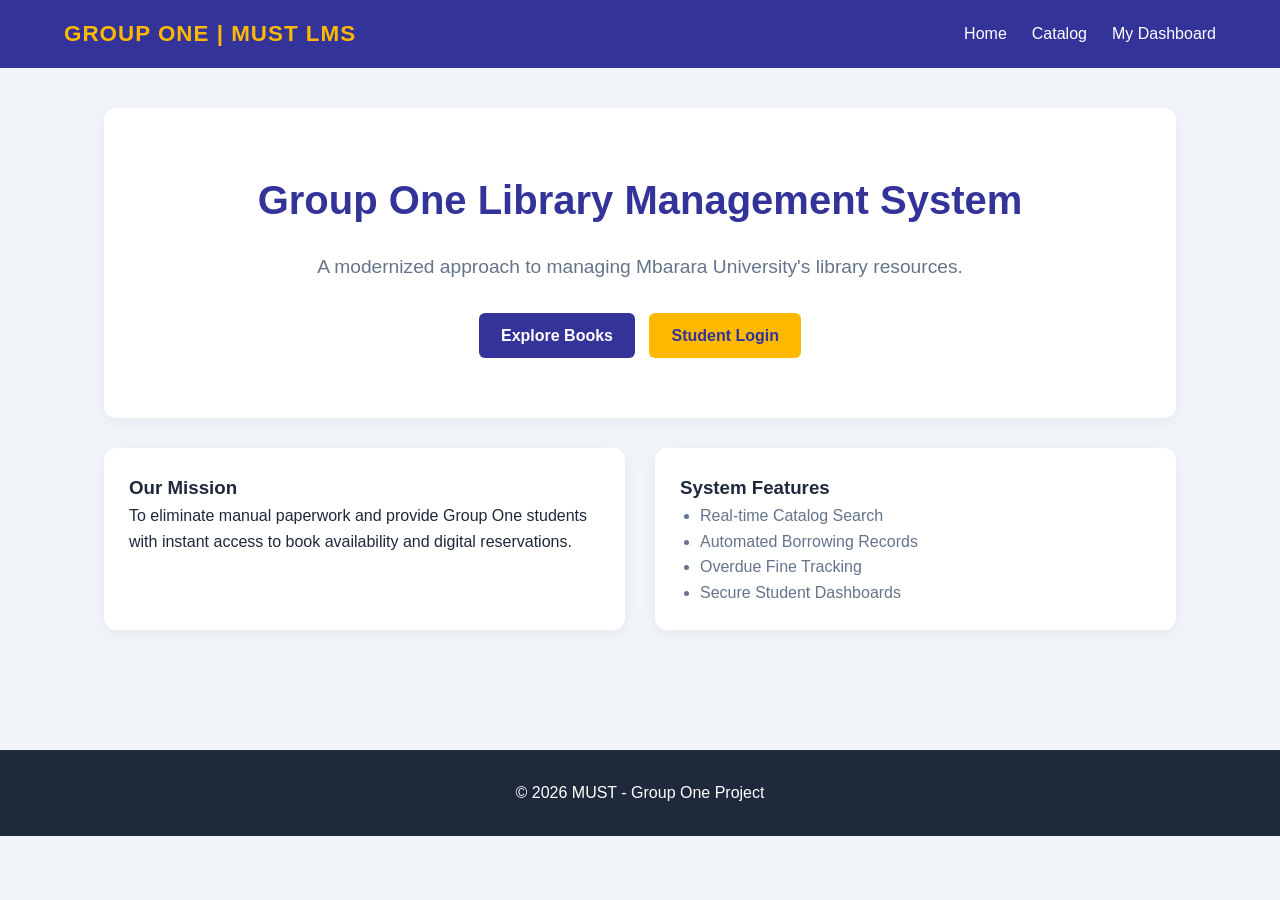
<file: index.html>
<!DOCTYPE html>
<html lang="en">
<head>
    <meta charset="UTF-8">
    <title>Group One | LMS Home</title>
    <link rel="stylesheet" href="style.css">
</head>
<body>
    <header>
        <div class="logo">GROUP ONE | MUST LMS</div>
        <nav>
            <ul>
                <li><a href="index.html">Home</a></li>
                <li><a href="catalog.html">Catalog</a></li>
                <li><a href="dashboard.html">My Dashboard</a></li>
            </ul>
        </nav>
    </header>

    <div class="container">
        <div class="card" style="text-align: center; padding: 60px 20px;">
            <h1 style="color: var(--must-navy); font-size: 2.5rem;">Group One Library Management System</h1>
            <p style="color: var(--text-muted); font-size: 1.2rem; margin: 20px 0;">A modernized approach to managing Mbarara University's library resources.</p>
            <div style="margin-top: 30px;">
                <a href="catalog.html" class="btn btn-navy" style="margin-right: 10px;">Explore Books</a>
                <a href="dashboard.html" class="btn btn-gold">Student Login</a>
            </div>
        </div>

        <div style="display: grid; grid-template-columns: 1fr 1fr; gap: 30px;">
            <div class="card">
                <h3>Our Mission</h3>
                <p>To eliminate manual paperwork and provide Group One students with instant access to book availability and digital reservations.</p>
            </div>
            <div class="card">
                <h3>System Features</h3>
                <ul style="padding-left: 20px; color: var(--text-muted);">
                    <li>Real-time Catalog Search</li>
                    <li>Automated Borrowing Records</li>
                    <li>Overdue Fine Tracking</li>
                    <li>Secure Student Dashboards</li>
                </ul>
            </div>
        </div>
    </div>

    <footer>
        <p>&copy; 2026 MUST - Group One Project</p>
    </footer>
</body>
</html>
</file>
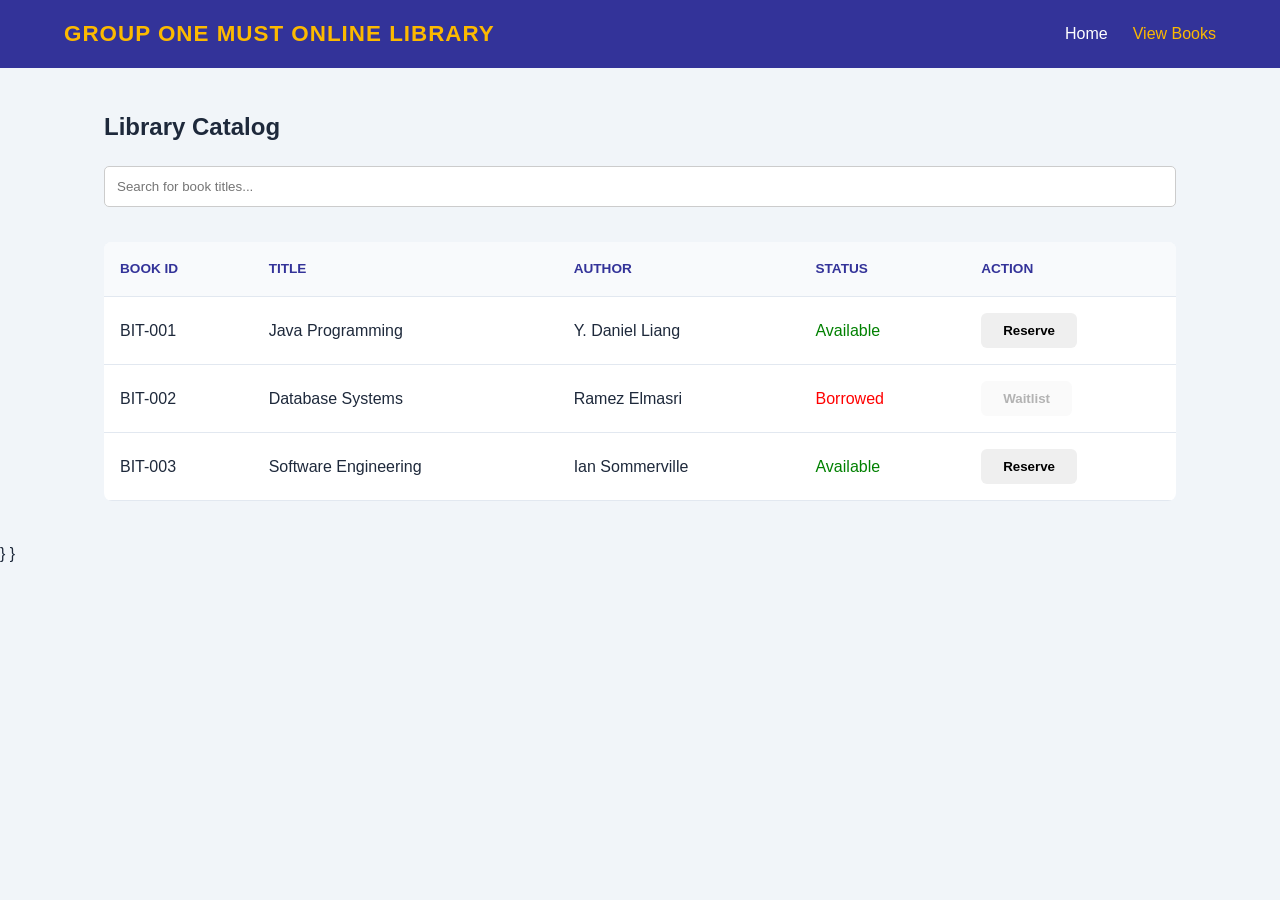
<file: catalog.html>
<!DOCTYPE html>
<html lang="en">
<head>
    <meta charset="UTF-8">
    <title>MUST Library | Catalog</title>
    <link rel="stylesheet" href="style.css">
</head>
<body>
    <header>
        <div class="logo">GROUP ONE MUST ONLINE LIBRARY</div>
        <nav>
            <ul>
                <li><a href="index.html">Home</a></li>
                <li><a href="catalog.html" style="color: var(--must-gold);">View Books</a></li>
            </ul>
        </nav>
    </header>

    <div class="container">
        <h2>Library Catalog</h2>
        <input type="text" id="myInput" onkeyup="searchTable()" placeholder="Search for book titles..." style="width:100%; padding: 12px; margin: 20px 0; border: 1px solid #ccc; border-radius: 5px;">

        <table id="bookTable">
            <thead>
                <tr>
                    <th>Book ID</th>
                    <th>Title</th>
                    <th>Author</th>
                    <th>Status</th>
                    <th>Action</th>
                </tr>
            </thead>
            <tbody>
                <tr>
                    <td>BIT-001</td>
                    <td>Java Programming</td>
                    <td>Y. Daniel Liang</td>
                    <td style="color: green;">Available</td>
                    <td><button class="btn btn-primary" onclick="alert('Reserved!')">Reserve</button></td>
                </tr>
                <tr>
                    <td>BIT-002</td>
                    <td>Database Systems</td>
                    <td>Ramez Elmasri</td>
                    <td style="color: red;">Borrowed</td>
                    <td><button class="btn" disabled>Waitlist</button></td>
                </tr>
                <tr>
                    <td>BIT-003</td>
                    <td>Software Engineering</td>
                    <td>Ian Sommerville</td>
                    <td style="color: green;">Available</td>
                    <td><button class="btn btn-primary" onclick="alert('Reserved!')">Reserve</button></td>
                </tr>
            </tbody>
        </table>
    </div>

    <script>
        function searchTable() {
            var input, filter, table, tr, td, i, txtValue;
            input = document.getElementById("myInput");
            filter = input.value.toUpperCase();
            table = document.getElementById("bookTable");
            tr = table.getElementsByTagName("tr");
            for (i = 1; i < tr.length; i++) {
                td = tr[i].getElementsByTagName("td")[1]; // Search by Title column
                if (td) {
                    txtValue = td.textContent || td.innerText;
                    if (txtValue.toUpperCase().indexOf(filter) > -1) {
                        tr[i].style.display = "";
                    } else {
                        tr[i].style.display = "none";
                    }
                }<!DOCTYPE html>
<html lang="en">
<head>
    <meta charset="UTF-8">
    <title>Group One | Book Catalog</title>
    <link rel="stylesheet" href="style.css">
</head>
<body>
    <header>
        <div class="logo">GROUP ONE | MUST LMS</div>
        <nav>
            <ul>
                <li><a href="index.html">Home</a></li>
                <li><a href="catalog.html">Catalog</a></li>
                <li><a href="dashboard.html">My Dashboard</a></li>
            </ul>
        </nav>
    </header>

    <div class="container">
        <div class="card">
            <h2>Complete Book Repository</h2>
            <div style="display: flex; gap: 10px; margin-top: 20px;">
                <input type="text" id="searchBar" onkeyup="filterBooks()" placeholder="Search by Title, Author or ISBN..." style="flex: 1; padding: 12px; border: 1px solid #ddd; border-radius: 6px;">
                <select id="catFilter" style="padding: 10px; border-radius: 6px; border: 1px solid #ddd;">
                    <option value="">All Categories</option>
                    <option value="CS">Computer Science</option>
                    <option value="IT">Information Tech</option>
                    <option value="ENG">Engineering</option>
                </select>
            </div>

            <table id="catalogTable">
                <thead>
                    <tr>
                        <th>ISBN</th>
                        <th>Book Title</th>
                        <th>Author</th>
                        <th>Category</th>
                        <th>Status</th>
                        <th>Action</th>
                    </tr>
                </thead>
                <tbody>
                    <tr>
                        <td>978-01346</td>
                        <td><strong>Java: How to Program</strong></td>
                        <td>Paul Deitel</td>
                        <td>CS</td>
                        <td><span class="badge available">Available</span></td>
                        <td><button class="btn btn-navy" style="padding: 5px 12px; font-size: 0.8rem;" onclick="alert('Requested!')">Borrow</button></td>
                    </tr>
                    <tr>
                        <td>978-03211</td>
                        <td><strong>Database System Concepts</strong></td>
                        <td>Silberschatz</td>
                        <td>IT</td>
                        <td><span class="badge borrowed">Borrowed</span></td>
                        <td><button class="btn" style="padding: 5px 12px; font-size: 0.8rem; background: #cbd5e1; cursor: not-allowed;">Waitlist</button></td>
                    </tr>
                    <tr>
                        <td>978-01323</td>
                        <td><strong>Clean Code</strong></td>
                        <td>Robert Martin</td>
                        <td>CS</td>
                        <td><span class="badge available">Available</span></td>
                        <td><button class="btn btn-navy" style="padding: 5px 12px; font-size: 0.8rem;" onclick="alert('Requested!')">Borrow</button></td>
                    </tr>
                    <tr>
                        <td>978-00735</td>
                        <td><strong>Discrete Mathematics</strong></td>
                        <td>Kenneth Rosen</td>
                        <td>CS</td>
                        <td><span class="badge available">Available</span></td>
                        <td><button class="btn btn-navy" style="padding: 5px 12px; font-size: 0.8rem;" onclick="alert('Requested!')">Borrow</button></td>
                    </tr>
                </tbody>
            </table>
        </div>
    </div>

    <script>
        function filterBooks() {
            let input = document.getElementById('searchBar').value.toUpperCase();
            let table = document.getElementById('catalogTable');
            let tr = table.getElementsByTagName('tr');

            for (let i = 1; i < tr.length; i++) {
                let title = tr[i].getElementsByTagName('td')[1].innerText.toUpperCase();
                let author = tr[i].getElementsByTagName('td')[2].innerText.toUpperCase();
                if (title.indexOf(input) > -1 || author.indexOf(input) > -1) {
                    tr[i].style.display = "";
                } else {
                    tr[i].style.display = "none";
                }
            }
        }
    </script>
</body>
</html>
            }
        }
    </script>
</body>
</html>
</file>
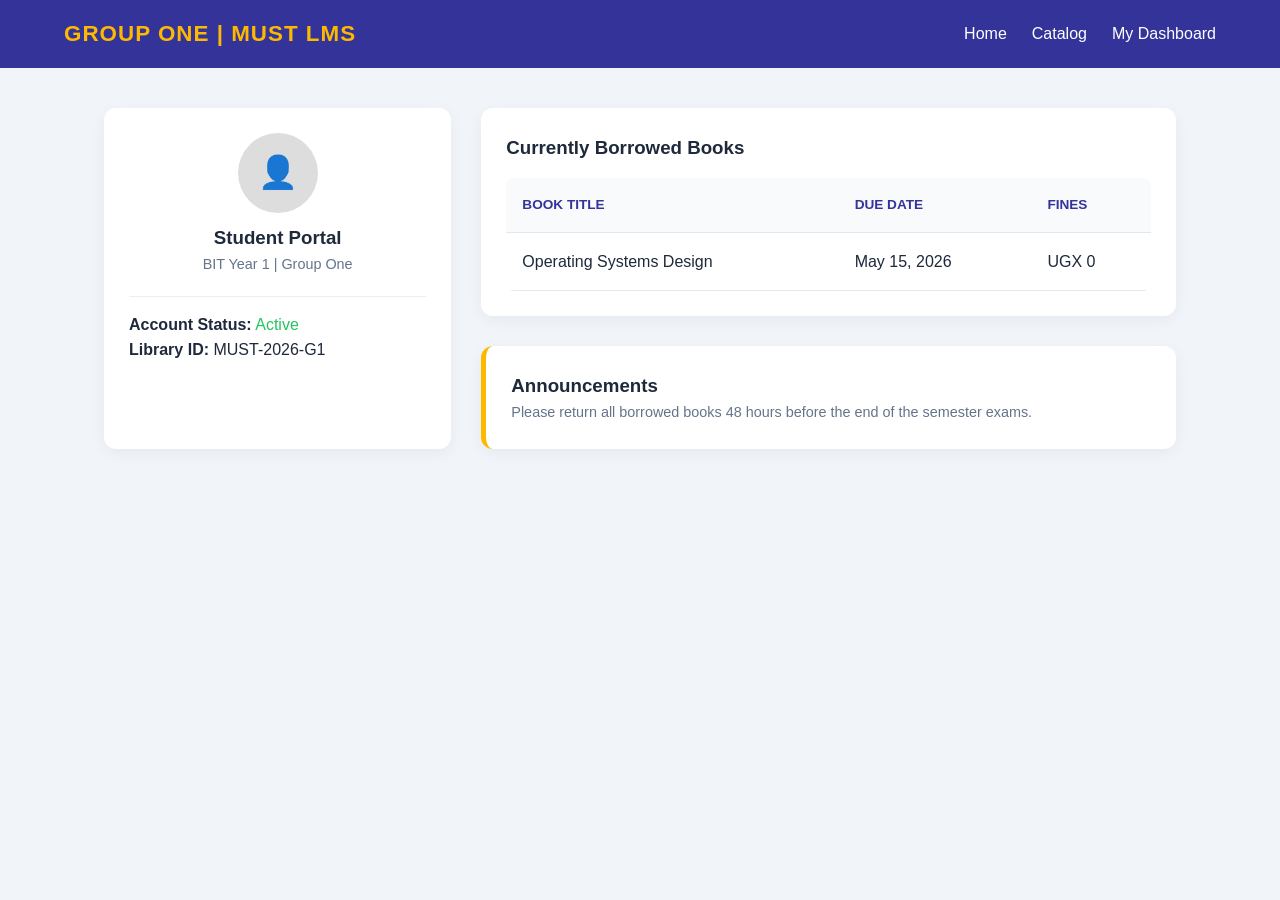
<file: dashboard.html>
<!DOCTYPE html>
<html lang="en">
<head>
    <meta charset="UTF-8">
    <title>Group One | Student Dashboard</title>
    <link rel="stylesheet" href="style.css">
</head>
<body>
    <header>
        <div class="logo">GROUP ONE | MUST LMS</div>
        <nav>
            <ul>
                <li><a href="index.html">Home</a></li>
                <li><a href="catalog.html">Catalog</a></li>
                <li><a href="dashboard.html">My Dashboard</a></li>
            </ul>
        </nav>
    </header>

    <div class="container">
        <div style="display: grid; grid-template-columns: 1fr 2fr; gap: 30px;">
            <div class="card">
                <div style="text-align: center; margin-bottom: 20px;">
                    <div style="width: 80px; height: 80px; background: #ddd; border-radius: 50%; margin: auto; display: flex; align-items: center; justify-content: center; font-size: 2rem;">👤</div>
                    <h3 style="margin-top: 10px;">Student Portal</h3>
                    <p style="color: var(--text-muted); font-size: 0.9rem;">BIT Year 1 | Group One</p>
                </div>
                <hr style="border: 0; border-top: 1px solid #eee; margin-bottom: 15px;">
                <p><strong>Account Status:</strong> <span style="color: var(--success)">Active</span></p>
                <p><strong>Library ID:</strong> MUST-2026-G1</p>
            </div>

            <div>
                <div class="card">
                    <h3>Currently Borrowed Books</h3>
                    <table>
                        <thead>
                            <tr>
                                <th>Book Title</th>
                                <th>Due Date</th>
                                <th>Fines</th>
                            </tr>
                        </thead>
                        <tbody>
                            <tr>
                                <td>Operating Systems Design</td>
                                <td>May 15, 2026</td>
                                <td>UGX 0</td>
                            </tr>
                        </tbody>
                    </table>
                </div>

                <div class="card" style="border-left: 5px solid var(--must-gold);">
                    <h3>Announcements</h3>
                    <p style="font-size: 0.9rem; color: var(--text-muted);">Please return all borrowed books 48 hours before the end of the semester exams.</p>
                </div>
            </div>
        </div>
    </div>
</body>
</html>
</file>
<file: style.css>
:root {
    --must-navy: #333399;
    --must-gold: #FCB900;
    --bg-light: #f1f5f9;
    --white: #ffffff;
    --text-dark: #1e293b;
    --text-muted: #64748b;
    --success: #22c55e;
    --danger: #ef4444;
}

* { box-sizing: border-box; margin: 0; padding: 0; font-family: 'Segoe UI', Roboto, sans-serif; }

body { background-color: var(--bg-light); color: var(--text-dark); line-height: 1.6; }

/* Navigation */
header {
    background: var(--must-navy);
    color: var(--white);
    padding: 1rem 5%;
    display: flex;
    justify-content: space-between;
    align-items: center;
    position: sticky;
    top: 0;
    z-index: 1000;
}

.logo { font-size: 1.4rem; font-weight: 800; color: var(--must-gold); letter-spacing: 1px; }

nav ul { display: flex; list-style: none; gap: 25px; }
nav a { color: var(--white); text-decoration: none; font-weight: 500; transition: 0.3s; }
nav a:hover { color: var(--must-gold); }

/* Containers */
.container { padding: 40px 5%; max-width: 1200px; margin: auto; }

/* Cards & Tables */
.card {
    background: var(--white);
    padding: 25px;
    border-radius: 12px;
    box-shadow: 0 4px 15px rgba(0,0,0,0.05);
    margin-bottom: 30px;
}

table {
    width: 100%;
    border-collapse: collapse;
    background: white;
    margin-top: 15px;
    border-radius: 8px;
    overflow: hidden;
}

th, td { padding: 16px; text-align: left; border-bottom: 1px solid #e2e8f0; }
th { background: #f8fafc; color: var(--must-navy); font-weight: 700; text-transform: uppercase; font-size: 0.85rem; }

/* Buttons */
.btn {
    padding: 10px 22px;
    border-radius: 6px;
    text-decoration: none;
    border: none;
    cursor: pointer;
    font-weight: 600;
    display: inline-block;
    transition: 0.2s;
}

.btn-navy { background: var(--must-navy); color: white; }
.btn-navy:hover { opacity: 0.9; }

.btn-gold { background: var(--must-gold); color: var(--must-navy); }

/* Status Badges */
.badge {
    padding: 4px 10px;
    border-radius: 20px;
    font-size: 0.75rem;
    font-weight: 700;
}
.available { background: #dcfce7; color: #166534; }
.borrowed { background: #fee2e2; color: #991b1b; }

footer { background: #1e293b; color: white; text-align: center; padding: 30px; margin-top: 50px; }
</file>
